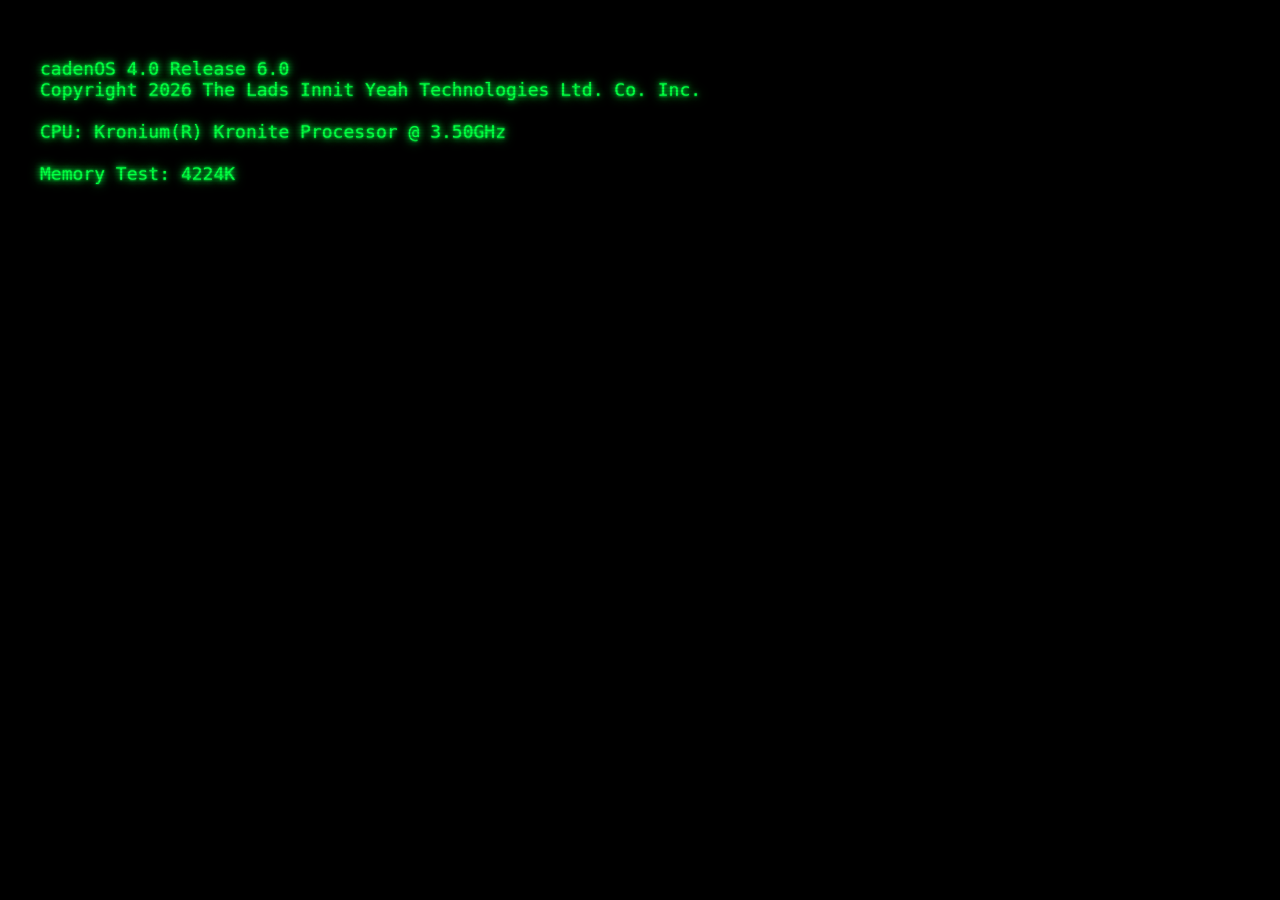
<file: index.html>
<html>
<head>
<title>thatcadendude: home</title>

<style>

body {
  background:black;
  animation:flicker 0.15s infinite;
  margin:0;
  padding:0;
}

@keyframes flicker {
  0% { opacity: 0.95; }
  50% { opacity: 1; }
  100% { opacity: 0.9; }
}

body::before {
  content:"";
  position:fixed;
  inset:0;
  pointer-events:none;
  z-index:9999;
  background:radial-gradient(
    ellipse at center,
    rgba(0,0,0,0) 55%,
    rgba(0,0,0,0.35) 75%,
    rgba(0,0,0,0.65) 100%
  );
  filter:blur(6px);
  transform:scale(1.1);
}

body::after {
  content:"";
  pointer-events:none;
  position:fixed;
  top:0;
  left:0;
  width:100%;
  height:100%;

  background:repeating-linear-gradient(
    to bottom,
    rgba(0,0,0,0) 0px,
    rgba(0,0,0,0) 2px,
    rgba(0,0,0,0.25) 3px
  );

  z-index:30000;
}

p,h1,#bootText {
  color:#04ff00;
  text-shadow: 0 0 2px #00ff41, 0 0 6px #00ff41, 0 0 12px #00ff41;
}

#boot {
  position: fixed;
  top:0;
  left:0;
  width:100%;
  height:100%;
  background:black;
  font-family:"lucida console","courier new",monospace;
  padding:40px;
  z-index:20000;
  animation:flicker 0.15s infinite;
  overflow:hidden;
}

#bootText {
  font-size:18px;
  white-space:pre;
  color:#00ff41;
}

</style>
</head>

<body>

<div id="boot">
  <pre id="bootText"></pre>
</div>

<script id="asciiData" type="text/plain">
|''||''| '||               ||    .|'''',             ||`                 '||'''|.              ||`
   ||     ||               ||    ||                  ||                   ||   ||              ||
   ||     ||''|,  '''|.  ''||''  ||       '''|.  .|''||  .|''|, `||''|,   ||   || '||  ||` .|''||  .|''|,
   ||     ||  || .|''||    ||    ||      .|''||  ||  ||  ||..||  ||  ||   ||   ||  ||  ||  ||  ||  ||..||
  .||.   .||  || `|..||.   `|..' `|....' `|..||. `|..||. `|...  .||  ||. .||...|'  `|..'|. `|..||. `|...
</script>

<script>
const boot = document.getElementById("bootText");

const ascii = document.getElementById("asciiData").textContent;

let ram = 0;
const maxRam = 8192;

function ramCount(){
  boot.textContent += "Memory Test: ";
  let counter = setInterval(()=>{
    boot.textContent = boot.textContent.replace(/Memory Test:.*/,"Memory Test: "+ram+"K");
    ram += 128;
    if(ram >= maxRam){
      clearInterval(counter);
      boot.textContent = boot.textContent.replace(/Memory Test:.*/,"Memory Test: "+maxRam+"K OK\n\n");
      setTimeout(startSequence, 400);
    }
  },20);
}

const sequence = [
  "Detecting IDE Drives...",
  "Drive 0: ST340014A [ OK ]",
  "Drive 1: None",
  "",
  "Initializing USB Controllers...",
  "USB Controller 1 [ OK ]",
  "USB Controller 2 [ OK ]",
  "",
  "Checking CMOS...",
  "CMOS Checksum [ FAILED ]",
  "Loading default settings...",
  "",
  "Initializing Hardware Monitor...",
  "CPU Fan [ OK ]",
  "System Temp [ OK ]",
  ""
];

let index = 0;

function startSequence(){
  if(index >= sequence.length){
    kernelPhase();
    return;
  }

  boot.textContent += sequence[index] + "\n";
  index++;

  setTimeout(startSequence, 120 + Math.random() * 180);
}

function kernelPhase(){
  boot.textContent += "\nLoading Kernel";

  setTimeout(()=> boot.textContent += ".", 300);
  setTimeout(()=> boot.textContent += ".", 600);
  setTimeout(()=> boot.textContent += ".", 900);

  setTimeout(()=>{
    boot.textContent += " [ OK ]\n";
  }, 1200);

  setTimeout(()=>{
    boot.textContent += "\nStarting services...\n";
  }, 1600);

  setTimeout(()=>{
    showAscii();
  }, 2200);
}

function showAscii(){
  boot.textContent += ascii + "\n";

  setTimeout(()=>{
    boot.textContent += "\nStarting cadenOS...\n";
  }, 1200);

  setTimeout(()=>{
    boot.textContent += "Boot successful.\n";
  }, 1800);

  setTimeout(()=>{
    window.location.href = "https://thatcadendude.github.io/home";
  }, 3500);
}

function startBoot(){
  boot.textContent += "cadenOS 4.0 Release 6.0\n";
  boot.textContent += "Copyright 2026 The Lads Innit Yeah Technologies Ltd. Co. Inc.\n\n";
  boot.textContent += "CPU: Kronium(R) Kronite Processor @ 3.50GHz\n\n";
  setTimeout(ramCount,400);
}

startBoot();
</script>
</body>
</html>
</file>
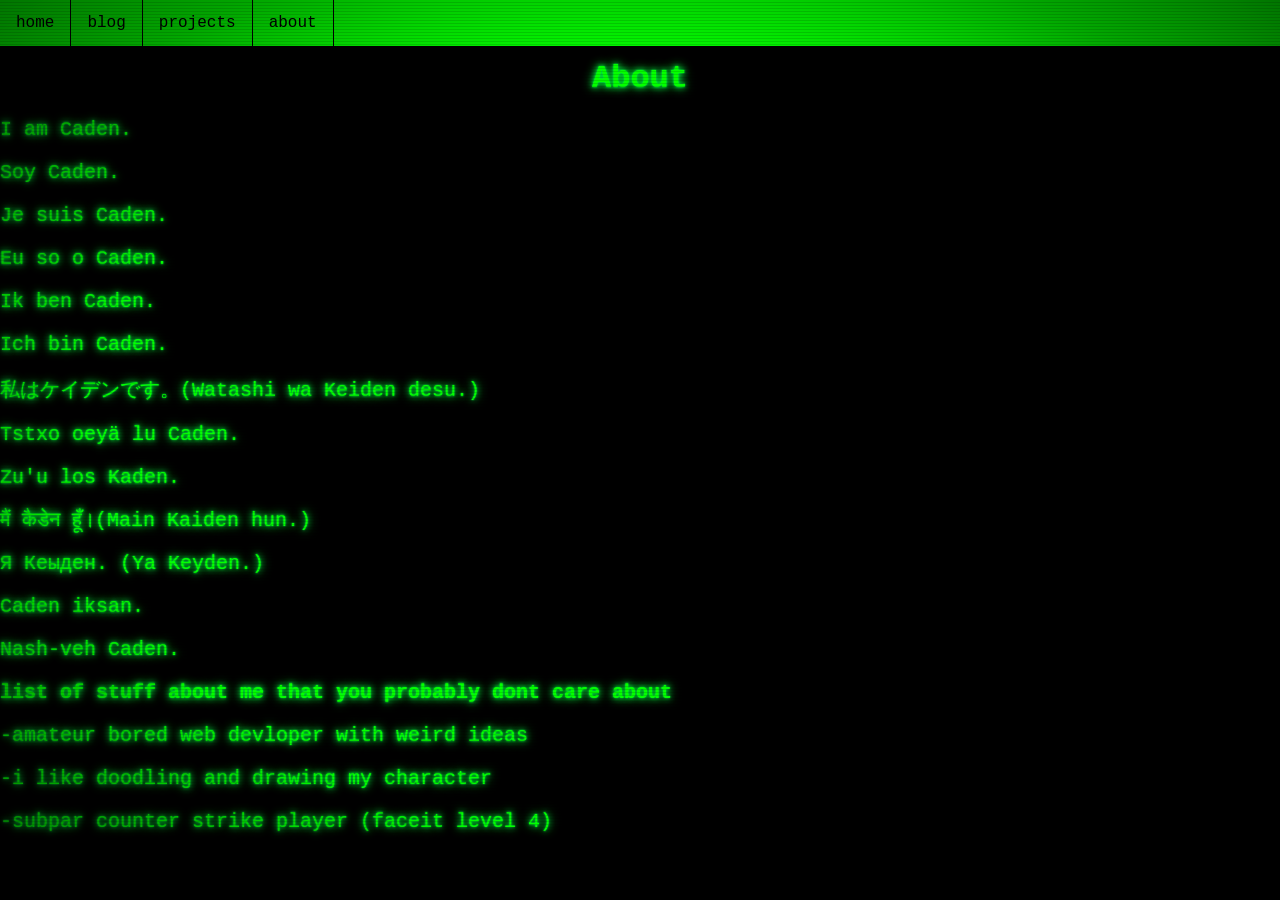
<file: about.html>
<html>
<head>
<title>thatcadendude: about</title>

<style>
@keyframes flicker {
  0% { opacity: 0.95; }
  50% { opacity: 1; }
  100% { opacity: 0.96; }
}

body {
  background:black;
  animation:flicker 0.15s infinite;
  margin:0;
  padding:0;
}

body::before {
  content:"";
  position:fixed;
  inset:0;
  pointer-events:none;
  z-index:9999;
  background:radial-gradient(
    ellipse at center,
    rgba(0,0,0,0) 55%,
    rgba(0,0,0,0.35) 75%,
    rgba(0,0,0,0.65) 100%
  );
  filter:blur(6px);
  transform:scale(1.1);
}

body::after {
  content:"";
  pointer-events:none;
  position:fixed;
  top:0;
  left:0;
  width:100%;
  height:100%;
  background:repeating-linear-gradient(
    to bottom,
    rgba(0,0,0,0) 0px,
    rgba(0,0,0,0) 2px,
    rgba(0,0,0,0.25) 3px
  );
  z-index:999;
}

p,h1,#bootText {
  color:#04ff00;
  text-shadow: 0 0 2px #00ff41, 0 0 6px #00ff41, 0 0 12px #00ff41;
}

ul{
  list-style-type:none;
  margin:0;
  padding:0;
  overflow:hidden;
  background:#04ff00;
  position:fixed;
  top:0;
  width:100%;
}

li{
  float:left;
  border-right:1px solid black;
}

li a{
  display:block;
  color:black;
  font-family:"lucidia console","courier new",sans-serif;
  text-align:center;
  padding:14px 16px;
  text-decoration:none;
}

li a:hover:not(.active){
  background:black;
  color:#04ff00;
}

.active{
  background:black;
  color:#04ff00;
}

h1{
  font-family:"lucidia console","courier new",sans-serif;
  text-align:center;
  margin-top:60px;
}

p{
  font-family:"lucidia console","courier new",sans-serif;
  font-size:20px;
}
</style>
</head>

<body>

<nav>
<ul>
<li><a href="https://thatcadendude.github.io/home">home</a></li>
<li><a href="https://thatcadendude.tumblr.com/">blog</a></li>
<li><a href="https://thatcadendude.github.io/projects">projects</a></li>
<li><a href="https://thatcadendude.github.io/about">about</a></li>
</ul>
</nav>

<h1>About</h1>
<p>I am Caden.</p>
<p>Soy Caden.</p>
<p>Je suis Caden.</p>
<p>Eu so o Caden.</p>
<p>Ik ben Caden.</p>
<p>Ich bin Caden.</p>
<p>私はケイデンです。(Watashi wa Keiden desu.)</p>
<p>Tstxo oeyä lu Caden.</p>
<p>Zu'u los Kaden.</p>
<p>मैं कैडेन हूँ।(Main Kaiden hun.)</p>
<p>Я Кеыден. (Ya Keyden.)</p>
<p>Caden iksan.</p>
<p>Nash-veh Caden.</p>
<p><b>list of stuff about me that you probably dont care about</b></p>
<p>-amateur bored web devloper with weird ideas</p>
<p>-i like doodling and drawing my character</p>
<p>-subpar counter strike player (faceit level 4)</p>
</body>
</html>
</file>
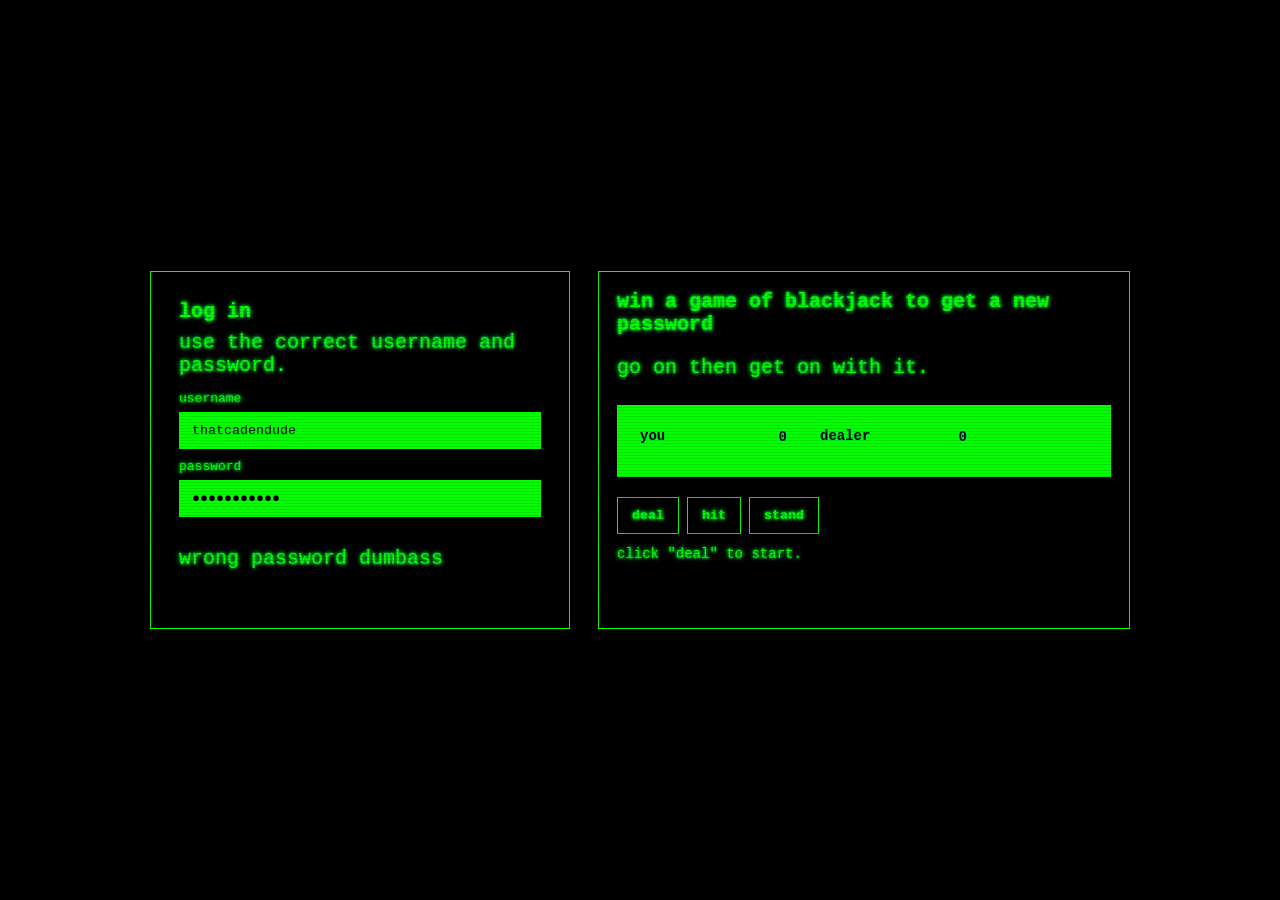
<file: blackjack.html>
<html>
<head>
<meta charset="UTF-8">
<title>thatcadendude: password blackjack</title>
 <link rel="icon" href="https://i.redd.it/just-made-a-giant-jimbo-so-now-its-in-7808x5504-resolution-v0-kidx7bqw4z8e1.png?width=5504&format=png&auto=webp&s=85ee080693dcd32af88ca0ee02a513d240b41c36">
<style>
 body::before {
  content: "";
  position: fixed;
  inset: 0;
  pointer-events: none;
  z-index: 9999;

  background: radial-gradient(
    ellipse at center,
    rgba(0,0,0,0) 55%,
    rgba(0,0,0,0.35) 75%,
    rgba(0,0,0,0.65) 100%
  );

  filter: blur(6px);
  transform: scale(1.1);
}
.text, p, h1, fake-input, button, div, span, table {
  color: #00ff41;
  text-shadow:
    0 0 2.5px #00ff41,
    0 0 5px #00ff41;
}

@keyframes flicker {
  0% { opacity: 0.95; }
  50% { opacity: 1; }
  100% { opacity: 0.96; }
}

body {
  animation: flicker 0.15s infinite;
}
    
body {
  background: #000000;

}

body::after {
  content: "";
  pointer-events: none;
  position: fixed;
  top: 0;
  left: 0;
  width: 100%;
  height: 100%;

  background: repeating-linear-gradient(
    to bottom,
    rgba(0,0,0,0) 0px,
    rgba(0,0,0,0) 2px,
    rgba(0,0,0,0.25) 3px
  );

  z-index: 999;
}

 :root{
  --bg:#000000; 
  --card:#000000; 
  --accent:#000000; 
  --muted:#04ff00; 
  --glass: rgba(255,255,255,1);
  --success:#000000; 
  --danger:#000000;
}

body, div, span, button {
  color: #04ff00;
}

h1, h2, h3, p, label, div, body, span, button, container, card, login {
 font-family: "lucidia console", "courier new", sans-serif;
 color: #04ff00;
}
 
p {
   color: 05ff00;  
font-family: "lucidia console", "courier new", sans-serif;
  font-size: 20px;
}

.fake-input {
  font-family: "lucidia console", "courier new", sans-serif;
}

.table, .table * {
  color: #000000;
  border:1px solid #04ff00;
}
 
html,body{height:100%}
body{
  margin:0; 
  font-family:Inter,system-ui,Segoe UI,Roboto,"Helvetica Neue",Arial;
  background:#000000;
  color:#04ff00;
  display:flex; 
  align-items:center; 
  justify-content:center;
}

.container{
  width:980px; 
  max-width:95%; 
  display:grid; 
  grid-template-columns:420px 1fr; 
  gap:28px;
  background:#000000;
  border:1px solid #000000;
}

.card{
  background:#000000; 
  border:1px solid #04ff00; 
  border-radius:0; 
  padding:20px;
  box-shadow:none;
}

.login {
  padding:28px; 
  min-height:300px;
}
 
h1{margin:0 0 8px 0; font-size:20px}
p.lead{margin:0 0 14px 0; color:#04ff00}

.notice{
  background:#000000;
  border-left:4px solid #04ff00; 
  padding:10px 12px; 
  border-radius:1px; 
  margin-bottom:12px;
  color:#04ff00; 
  font-size:13px;
}

label{display:block; font-size:13px; color:#04ff00; margin-bottom:6px}

.fake-input{
  border:1px solid #04ff00; 
  padding:10px 12px; 
  border-radius:0; 
  color:#000000;
  width:100%; 
  box-sizing:border-box; 
  margin-bottom:10px;
  background:#04ff00

}

.btn{
  display:inline-block; 
  padding:10px 14px; 
  border-radius:0; 
  cursor:pointer; 
  border:1px solid #04ff00;
  background:#000000; 
  color:#04ff00; 
  font-weight:600;
  font-family: "lucidia console", "courier new", sans-serif;
}

.linkless{
  background:#000000; 
  color:#04ff00; 
  border:1px solid #04ff00; 
  padding:8px 10px; 
  border-radius:0;
  font-family: "lucidia console", "courier new", sans-serif;
}

.game {
  padding:18px;
  display:flex; 
  flex-direction:column; 
  gap:12px;
  border:1px solid #04ff00;
}

.table{
  background: #04ff00; 
  border-radius:0; 
  padding:12px;
  display:flex; 
  gap:12px; 
  align-items:flex-start;
  border:1px solid #04ff00;
}

.hand {
  min-width:150px; 
  padding:8px; 
  background:#04ff00; 
  border-radius:0;
  border:1px solid #04ff00;
}

.hand h3{margin:0 0 8px 0; font-size:14px}

.cards{display:flex; gap:8px; flex-wrap:wrap}

.card-ui{
  width:52px; 
  height:72px; 
  border-radius:0; 
  background:#000000; 
  color:#04ff00; 
  display:flex; 
  align-items:center; 
  justify-content:center;
  font-weight:700; 
  box-shadow:none;
  border:1px solid #000000;
  font-family: "lucidia console", "courier new", sans-serif;
}

.card-ui.hidden {
  background: #04ff00;
  color: #000000;
  border: 1px solid #000000;
}

.controls{display:flex; gap:8px; margin-top:8px}

.msg{font-size:14px; color:#04ff00}

.result{padding:10px; border-radius:0; border:1px solid #04ff00}

.success{background:#04ff00; color:#000}

.lose{background:#04ff00; color:#000}

.password-box{
  margin-top:12px; 
  padding:12px; 
  border-radius:0; 
  background:#000000; 
  color:#04ff00;
  word-break:break-all; 
  font-family:ui-monospace, SFMono-Regular, Menlo, Monaco, "Roboto Mono", monospace;
  border:1px solid #04ff00;
}

footer{margin-top:12px; font-size:12px; color:#04ff00}

@media(max-width:820px){ .container{grid-template-columns:1fr} }
</style>
</head>
<body>
  <div class="container">
    <div class="card login" role="main">
      <h1>log in</h1>
      <p class="lead">use the correct username and password.</p>

      <label>username</label>
      <input class="fake-input" value="thatcadendude" disabled aria-disabled="true" />

      <label>password</label>
      <input class="fake-input" value="●●●●●●●●●●●" disabled aria-disabled="true" />
      <p>wrong password dumbass</p>

    </div>

    <div class="card game" aria-live="polite">
      <h1>win a game of blackjack to get a new password</h1>
      <p class="lead">go on then get on with it.</p>

      <div class="table">
        <div class="hand">
          <h3>you <span id="playerVal" style="float:right;color:#000000">0</span></h3>
          <div class="cards" id="playerCards"></div>
        </div>

        <div class="hand">
          <h3>dealer <span id="dealerVal" style="float:right;color:#000">0</span></h3>
          <div class="cards" id="dealerCards"></div>
        </div>
      </div>

      <div class="controls">
        <button class="btn" id="dealBtn">deal</button>
        <button class="btn" id="hitBtn" disabled>hit</button>
        <button class="btn" id="standBtn" disabled>stand</button>
      </div>

      <div class="msg" id="message">click "deal" to start.</div>
      <div id="resultBox"></div>

      <div class="password-box" id="passwordBox" style="display:none">
        <strong>new password yes:</strong>
        <div id="newPassword" style="margin-top:8px; font-size:16px"></div>
        <div style="margin-top:8px; font-size:13px; color:#04ff00"><p>heres your password bossman.</p></div>
      </div>
    </div>
  </div>

<script>
const dealBtn = document.getElementById('dealBtn');
const hitBtn = document.getElementById('hitBtn');
const standBtn = document.getElementById('standBtn');
const playerCardsEl = document.getElementById('playerCards');
const dealerCardsEl = document.getElementById('dealerCards');
const playerValEl = document.getElementById('playerVal');
const dealerValEl = document.getElementById('dealerVal');
const messageEl = document.getElementById('message');
const resultBox = document.getElementById('resultBox');
const passwordBox = document.getElementById('passwordBox');
const newPasswordEl = document.getElementById('newPassword');

let deck = [], player = [], dealer = [], inRound = false, playerStood = false;

function buildDeck(){
  const suits = ['♠','♥','♦','♣'];
  const ranks = ['A','2','3','4','5','6','7','8','9','10','J','Q','K'];
  const d = [];
  for(const s of suits){
    for(const r of ranks){
      d.push({r,s});
    }
  }
  return d;
}

function shuffle(a){
  for(let i=a.length-1;i>0;i--){
    const j = Math.floor(Math.random()*(i+1));
    [a[i],a[j]] = [a[j],a[i]];
  }
}

function valueOfCard(c){
  if(!c) return 0;
  const r = c.r;
  if(r==='A') return 11;
  if(['J','Q','K'].includes(r)) return 10;
  return parseInt(r,10);
}

function handValue(hand){
  let total = 0, aces = 0;
  for(const c of hand){
    if(c.r==='A') aces++;
    total += valueOfCard(c);
  }
  while(total>21 && aces>0){ total-=10; aces--; }
  return total;
}

function cardLabel(c){
  return `<div class="card-ui">${c.r}${c.s}</div>`;
}

function render(){
  playerCardsEl.innerHTML = player.map(cardLabel).join('');
  dealerCardsEl.innerHTML = dealer.map((c,i)=>{
    if(inRound && !playerStood && i===1) return `<div class="card-ui hidden">?</div>`;
    return cardLabel(c);
  }).join('');
  playerValEl.textContent = handValue(player);
  dealerValEl.textContent = (inRound && !playerStood) ? valueOfCard(dealer[0] || 0) : handValue(dealer);
}

function reset(){
  deck = buildDeck(); shuffle(deck);
  player = []; dealer = [];
  inRound = true; playerStood=false;
  messageEl.textContent = 'chop chop son some of us have things to do';
  resultBox.innerHTML='';
  passwordBox.style.display='none';
  hitBtn.disabled = false; standBtn.disabled=false;
  render();
}

function dealCard(hand){ hand.push(deck.pop()); }

function checkOutcome(){
  const p = handValue(player);
  let d = handValue(dealer);
  
  if(p > 21){ 
    endRound('lose'); 
    return; 
  }

  if(playerStood){
    while(d < 17){ 
      dealCard(dealer); 
      render(); 
      d = handValue(dealer);
    }

    if(d > 21 || p > d){ 
      endRound('win'); 
    }
    else if(p === d){ 
      endRound('draw'); 
    }
    else{ 
      endRound('lose'); 
    }
  }
}

function endRound(result){
  inRound=false; hitBtn.disabled=true; standBtn.disabled=true;
  playerStood=true;
  render();

  if(result==='win'){ 
    messageEl.textContent='wow so cool innit yeah.'; 
    resultBox.innerHTML='<div class="result success">good job mate</div>';
    passwordBox.style.display='block';
    newPasswordEl.textContent = Math.random().toString(36).slice(2,10);
  } 
  else if(result==='lose'){ 
    messageEl.textContent='you lost haha lol.'; 
    resultBox.innerHTML='<div class="result lose">git gud</div>';
  } 
  else {
    messageEl.textContent='draw';
    resultBox.innerHTML='<div class="result">oops oh no</div>';
  }
}

dealBtn.addEventListener('click',()=>{
  reset();
  dealCard(player); dealCard(dealer); dealCard(player); dealCard(dealer);
  render();
  checkOutcome();
});

hitBtn.addEventListener('click',()=>{
  if(!inRound) return;
  dealCard(player);
  render();
  checkOutcome();
});

standBtn.addEventListener('click',()=>{
  if(!inRound) return;
  playerStood=true;
  checkOutcome();
});
</script>
</body>
</html>
</file>
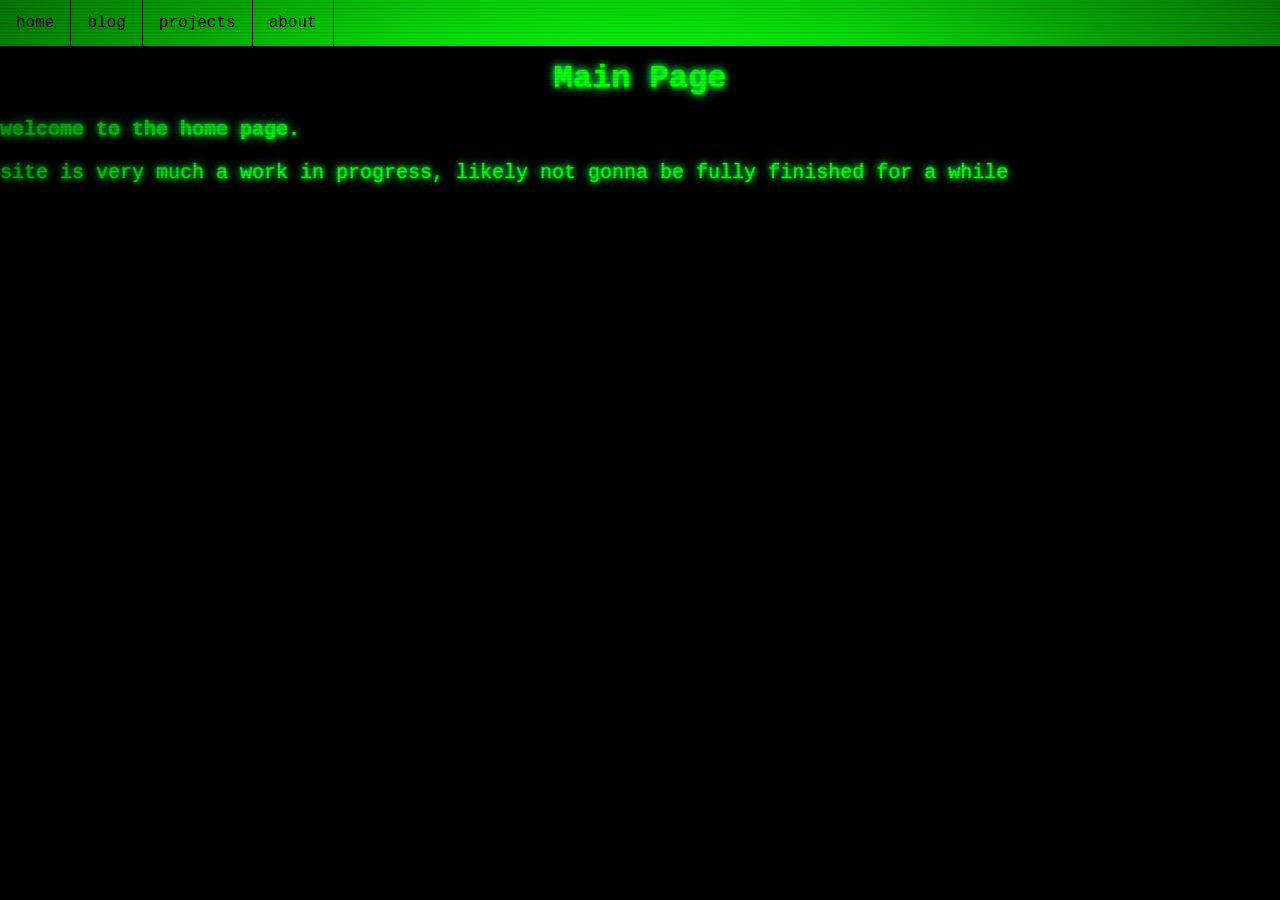
<file: home.html>
<html>
<head>
<title>thatcadendude: home</title>

<style>
@keyframes flicker {
  0% { opacity: 0.95; }
  50% { opacity: 1; }
  100% { opacity: 0.96; }
}

body {
  background:black;
  animation:flicker 0.15s infinite;
  margin:0;
  padding:0;
}

body::before {
  content:"";
  position:fixed;
  inset:0;
  pointer-events:none;
  z-index:9999;
  background:radial-gradient(
    ellipse at center,
    rgba(0,0,0,0) 55%,
    rgba(0,0,0,0.35) 75%,
    rgba(0,0,0,0.65) 100%
  );
  filter:blur(6px);
  transform:scale(1.1);
}

body::after {
  content:"";
  pointer-events:none;
  position:fixed;
  top:0;
  left:0;
  width:100%;
  height:100%;
  background:repeating-linear-gradient(
    to bottom,
    rgba(0,0,0,0) 0px,
    rgba(0,0,0,0) 2px,
    rgba(0,0,0,0.25) 3px
  );
  z-index:999;
}

p,h1,#bootText {
  color:#04ff00;
  text-shadow: 0 0 2px #00ff41, 0 0 6px #00ff41, 0 0 12px #00ff41;
}

ul{
  list-style-type:none;
  margin:0;
  padding:0;
  overflow:hidden;
  background:#04ff00;
  position:fixed;
  top:0;
  width:100%;
}

li{
  float:left;
  border-right:1px solid black;
}

li a{
  display:block;
  color:black;
  font-family:"lucidia console","courier new",sans-serif;
  text-align:center;
  padding:14px 16px;
  text-decoration:none;
}

li a:hover:not(.active){
  background:black;
  color:#04ff00;
}

.active{
  background:black;
  color:#04ff00;
}

h1{
  font-family:"lucidia console","courier new",sans-serif;
  text-align:center;
  margin-top:60px;
}

p{
  font-family:"lucidia console","courier new",sans-serif;
  font-size:20px;
}
</style>
</head>

<body>

<nav>
<ul>
<li><a href="https://thatcadendude.github.io/home">home</a></li>
<li><a href="https://thatcadendude.tumblr.com/">blog</a></li>
<li><a href="https://thatcadendude.github.io/projects">projects</a></li>
<li><a href="https://thatcadendude.github.io/about">about</a></li>
</ul>
</nav>

<h1>Main Page</h1>
<p><b>welcome to the home page.</b></p>
<p>site is very much a work in progress, likely not gonna be fully finished for a while</p>
</body>
</html>
</file>
